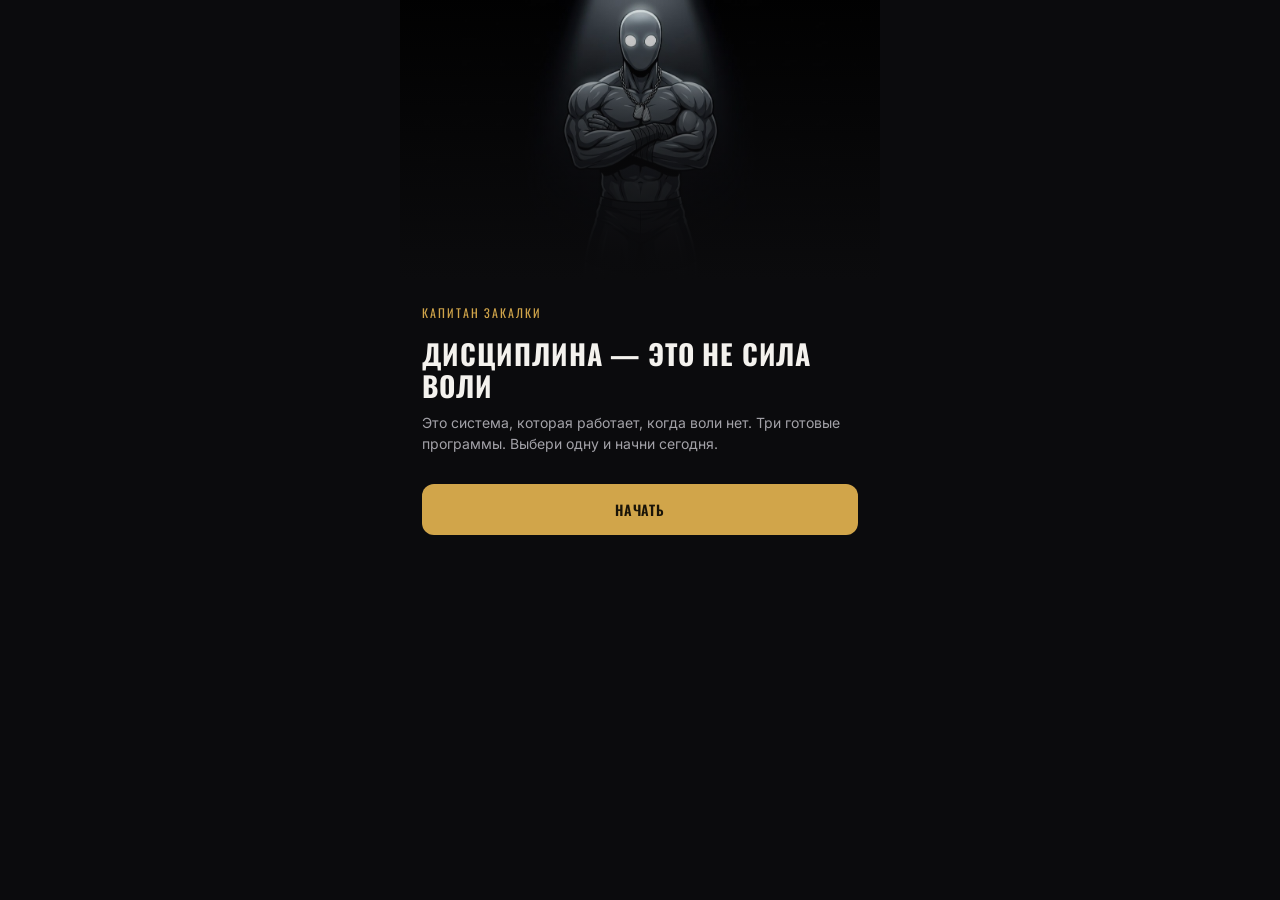
<file: index.html>
<!DOCTYPE html>
<html lang="ru">
<head>
<meta charset="UTF-8">
<meta name="viewport" content="width=device-width, initial-scale=1.0, maximum-scale=1.0, user-scalable=no">
<title>Капитан Закалки</title>
<meta name="theme-color" content="#0b0b0d">
<link rel="manifest" href="manifest.json">
<link rel="icon" type="image/png" sizes="192x192" href="icon-192.png">
<link rel="apple-touch-icon" href="icon-192.png">
<link rel="preconnect" href="https://fonts.googleapis.com">
<link href="https://fonts.googleapis.com/css2?family=Oswald:wght@400;500;600;700&family=Inter:wght@400;500;600;700&display=swap" rel="stylesheet">
<link rel="stylesheet" href="style.css">
</head>
<body>
<div id="app"></div>

<script src="data.js"></script>
<script src="app.js"></script>
</body>
</html>
</file>
<file: style.css>
:root{
  --bg: #0b0b0d;
  --bg-elevated: #161619;
  --bg-card: #1c1c20;
  --border: #2a2a30;
  --text-primary: #f4f2ee;
  --text-secondary: #a3a2a8;
  --text-muted: #6b6a72;
  --gold: #d1a54a;
  --gold-dim: #7a6636;
  --ember: #ff6b3d;
  --ember-dim: #7a3a26;
  --ok: #6bbf8a;
}
*{box-sizing:border-box; margin:0; padding:0;}
html,body{height:100%;}
body{
  background: var(--bg);
  color: var(--text-primary);
  font-family: 'Inter', -apple-system, BlinkMacSystemFont, sans-serif;
  line-height:1.5;
  -webkit-font-smoothing:antialiased;
}
h1,h2,h3{
  font-family:'Oswald', sans-serif;
  text-transform:uppercase;
  letter-spacing:0.03em;
}
button, .prog-card, .tab, .avatar-dot{cursor:pointer;}
input{font-family:inherit;}

#app{
  max-width:480px;
  margin:0 auto;
  min-height:100vh;
  background:var(--bg);
  display:flex;
  flex-direction:column;
}
.screen{
  min-height:100vh;
  display:flex;
  flex-direction:column;
}

/* ---------- Общие элементы ---------- */
.kicker{
  color:var(--gold); font-family:'Oswald',sans-serif; font-size:12px;
  letter-spacing:0.16em; text-transform:uppercase;
}
.btn-primary{
  background:var(--gold); color:#1a1408; border:none; border-radius:12px;
  padding:15px; width:100%; font-family:'Oswald'; font-weight:600; font-size:14px;
  text-transform:uppercase; letter-spacing:0.06em; text-align:center; cursor:pointer;
  margin-top:6px;
}
.btn-primary:disabled{opacity:0.4; cursor:not-allowed;}
.btn-ghost{
  background:transparent; color:var(--text-secondary); border:1px solid var(--border); border-radius:12px;
  padding:13px; width:100%; font-family:'Oswald'; font-weight:500; font-size:12.5px;
  text-transform:uppercase; letter-spacing:0.06em; text-align:center; margin-top:10px; cursor:pointer;
}
.text-input{
  width:100%; background:var(--bg-card); border:1px solid var(--border); border-radius:12px;
  padding:14px 16px; color:var(--text-primary); font-size:15px; margin:18px 0 6px;
}
.text-input:focus{outline:none; border-color:var(--gold-dim);}

/* ---------- Онбординг ---------- */
.onb-screen{background:var(--bg);}
.onb-hero{
  height:280px; background-size:cover; background-position:center 15%;
  position:relative;
}
.onb-hero-overlay{
  position:absolute; inset:0;
  background:linear-gradient(180deg, rgba(11,11,13,0.1) 0%, rgba(11,11,13,0.65) 60%, rgba(11,11,13,1) 100%);
}
.onb-pad{padding:24px 22px 32px; flex:1; display:flex; flex-direction:column;}
.onb-title{font-size:28px; margin:16px 0 10px; line-height:1.15;}
.onb-title.small{font-size:22px; margin-top:0;}
.onb-lead{color:var(--text-secondary); font-size:14px; margin-bottom:24px;}
.onb-back{color:var(--text-muted); font-size:12.5px; margin-bottom:16px;}
.mascot-hole{
  height:150px; border-radius:14px; background-size:cover; background-position:center 25%;
  border:1px solid var(--border); margin-bottom:20px;
}

/* ---------- Карточки выбора программы/ветки ---------- */
.prog-card{
  background:var(--bg-card); border:1px solid var(--border); border-radius:12px;
  padding:16px; margin-bottom:10px; display:flex; justify-content:space-between; align-items:center;
}
.prog-card.sel{border-color:var(--gold);}
.prog-card .t{font-size:14.5px; font-weight:600;}
.prog-card .d{font-size:12px; color:var(--text-muted); margin-top:3px;}
.prog-card .radio{width:19px; height:19px; border-radius:50%; border:1.5px solid var(--border); flex-shrink:0;}
.prog-card.sel .radio{border-color:var(--gold); background:radial-gradient(circle, var(--gold) 40%, transparent 42%);}

/* ---------- Главный экран ---------- */
.home-pad{padding:22px 18px 0; flex:1;}
.streak-row{display:flex; align-items:center; justify-content:space-between; margin-bottom:22px;}
.streak-badge{
  display:flex; align-items:center; gap:8px; background:var(--bg-card);
  border:1px solid var(--gold-dim); border-radius:100px; padding:7px 15px;
}
.streak-badge .flame{font-size:15px;}
.streak-badge b{font-family:'Oswald'; font-size:15px;}
.avatar-dot{
  width:36px; height:36px; border-radius:50%;
  background-size:cover; background-position:center 15%;
  border:1px solid var(--border);
}
.quote-card{
  background:var(--bg-card); border:1px solid var(--border); border-radius:14px;
  padding:16px 18px; margin-bottom:18px;
}
.quote-card .quote-label{color:var(--gold); font-size:10.5px; font-family:'Oswald'; letter-spacing:0.14em; text-transform:uppercase; margin-bottom:8px;}
.quote-card p{font-size:14px; color:var(--text-primary); font-style:italic; line-height:1.5;}

.today-card{
  background:linear-gradient(160deg, #201b14, #14110d 60%);
  border:1px solid var(--gold-dim); border-radius:16px; padding:20px; margin-bottom:16px;
}
.today-card.rest{background:var(--bg-card); border-color:var(--border);}
.today-card .day-label{color:var(--gold); font-size:11px; font-family:'Oswald'; letter-spacing:0.12em; text-transform:uppercase; margin-bottom:6px;}
.today-card h3{font-size:22px; margin-bottom:4px;}
.today-card .sub{color:var(--text-secondary); font-size:13px; margin-bottom:16px;}

.tabbar{
  margin-top:auto; display:flex; border-top:1px solid var(--border);
  padding:12px 0 18px; position:sticky; bottom:0; background:var(--bg);
}
.tabbar .tab{flex:1; text-align:center; font-size:11px; font-family:'Oswald'; letter-spacing:0.06em; text-transform:uppercase; color:var(--text-muted);}
.tabbar .tab.active{color:var(--gold);}
.tabbar .tab .ic{display:block; font-size:18px; margin-bottom:3px;}

/* ---------- Экран тренировки ---------- */
.ex-header{padding:22px 18px 16px; border-bottom:1px solid var(--border);}
.ex-header .back{color:var(--text-muted); font-size:12.5px; margin-bottom:10px; cursor:pointer;}
.ex-header h3{font-size:20px;}
.ex-header .meta{color:var(--gold); font-size:12px; font-family:'Oswald'; letter-spacing:0.06em; text-transform:uppercase; margin-top:5px;}
.ex-list{padding:8px 18px; flex:1;}
.ex-item{
  display:flex; justify-content:space-between; align-items:center;
  padding:14px 0; border-bottom:1px solid var(--border);
}
.ex-item.simple{justify-content:flex-start; font-size:13.5px; color:var(--text-secondary);}
.ex-item.stacked{flex-direction:column; align-items:stretch;}
.ex-item-top{display:flex; justify-content:space-between; align-items:center; width:100%;}
.ex-cue{color:var(--text-muted); font-size:12px; margin-top:6px;}
.ex-item .num{color:var(--text-muted); font-size:12px; width:22px; flex-shrink:0;}
.ex-item .name{font-size:14px; flex:1;}
.ex-item .tagB{color:var(--ember); font-size:10.5px; font-family:'Oswald'; margin-left:7px;}
.ex-item .tagI{color:var(--ok); font-size:10.5px; font-family:'Oswald'; margin-left:7px;}
.ex-item .reps{color:var(--text-secondary); font-size:13px; font-family:'Oswald';}
.block-title{color:var(--gold); font-size:12.5px; font-family:'Oswald'; letter-spacing:0.08em; text-transform:uppercase; margin:18px 0 8px;}
.block-title:first-child{margin-top:8px;}
.notes-inline{margin-top:16px; padding:14px; background:var(--bg-card); border-radius:10px; font-size:12.5px; color:var(--text-secondary);}
.ex-cta{padding:16px 18px 22px;}

/* ---------- Профиль ---------- */
.profile-head{padding:30px 18px 20px; text-align:center; border-bottom:1px solid var(--border);}
.profile-avatar{
  width:68px; height:68px; border-radius:50%; margin:0 auto 14px;
  background-size:cover; background-position:center 15%;
  border:1px solid var(--gold-dim);
}
.profile-head h3{font-size:18px; margin-bottom:3px;}
.profile-head .sub{color:var(--text-muted); font-size:11.5px; font-family:'Oswald'; text-transform:uppercase; letter-spacing:0.05em;}
.stat-grid{display:grid; grid-template-columns:1fr 1fr; gap:10px; padding:18px;}
.stat-tile{
  background:var(--bg-card); border:1px solid var(--border); border-radius:12px;
  padding:16px; text-align:center;
}
.stat-tile .val{font-family:'Oswald'; font-size:24px; color:var(--gold); font-weight:600;}
.stat-tile .lbl{color:var(--text-muted); font-size:10.5px; text-transform:uppercase; letter-spacing:0.05em; margin-top:3px; font-family:'Oswald';}
.profile-reset{padding:0 18px;}
</file>
